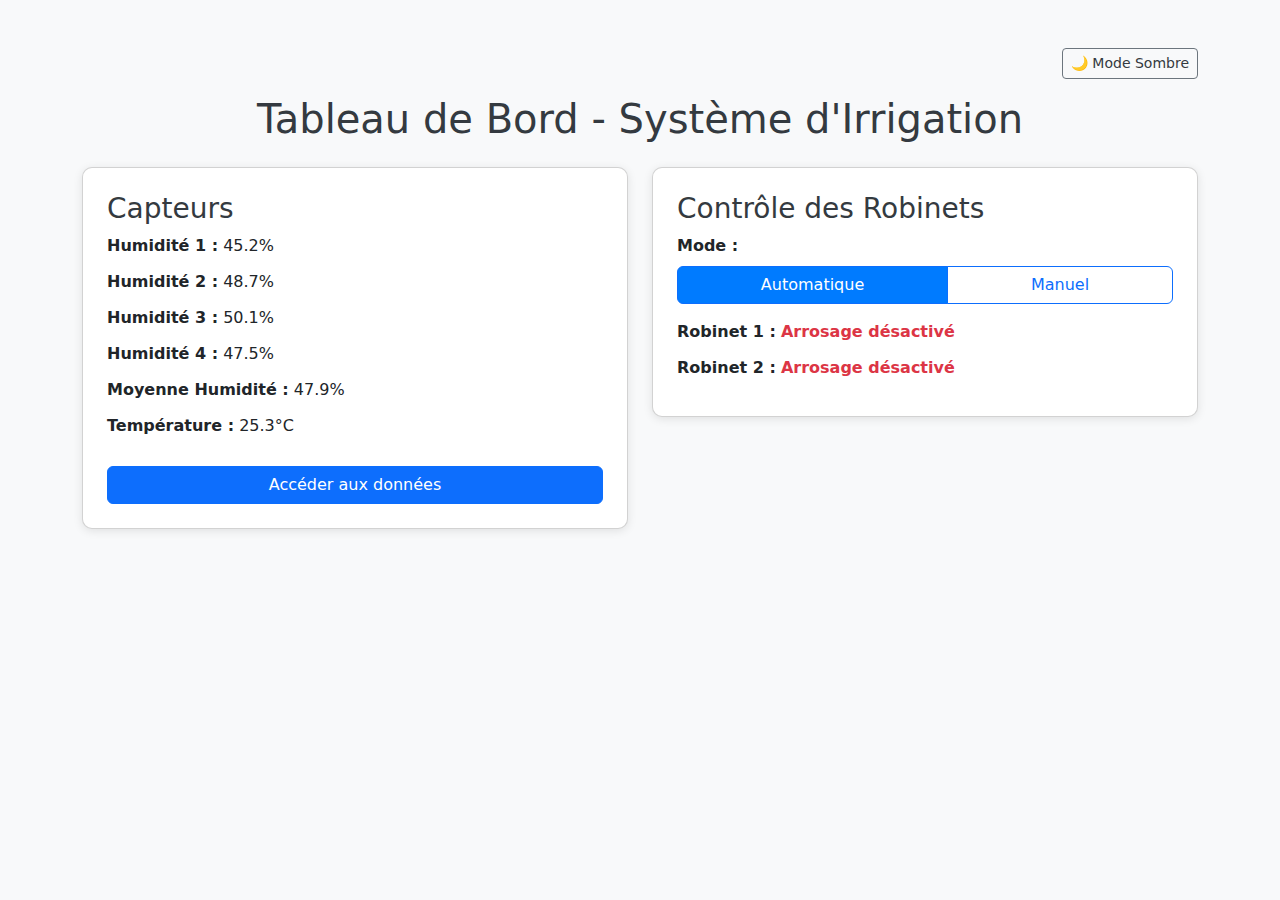
<file: index.html>
<!DOCTYPE html>
<html lang="fr">
<head>
    <meta charset="UTF-8">
    <meta name="viewport" content="width=device-width, initial-scale=1.0">
    <title>Tableau de Bord - Irrigation</title>
    <!-- Bootstrap CSS -->
    <link href="https://cdn.jsdelivr.net/npm/bootstrap@5.3.2/dist/css/bootstrap.min.css" rel="stylesheet">
    <!-- CSS personnalisé -->
    <link rel="stylesheet" href="css/irrigation.css">
</head>
<body>
    <div class="container py-5">
        <!-- Bouton de bascule mode clair/sombre -->
        <div class="d-flex justify-content-end mb-3">
            <button id="theme-toggle" class="btn btn-outline-secondary btn-sm">
                <span class="theme-icon">🌙</span> Mode Sombre
            </button>
        </div>
        <h1 class="text-center mb-4">Tableau de Bord - Système d'Irrigation</h1>
        <div class="row">
            <!-- Capteurs -->
            <div class="col-md-6 mb-4">
                <div class="card p-4">
                    <h3 class="card-title">Capteurs</h3>
                    <p><strong>Humidité 1 :</strong> <span id="h1">...</span>%</p>
                    <p><strong>Humidité 2 :</strong> <span id="h2">...</span>%</p>
                    <p><strong>Humidité 3 :</strong> <span id="h3">...</span>%</p>
                    <p><strong>Humidité 4 :</strong> <span id="h4">...</span>%</p>
                    <p><strong>Moyenne Humidité :</strong> <span id="mean">...</span>%</p>
                    <p><strong>Température :</strong> <span id="temp">...</span>°C</p>
                    <button class="btn btn-primary mt-3" onclick="window.location.href='sensor-data.html'">Accéder aux données</button>
                </div>
            </div>
            <!-- Contrôle des robinets -->
            <div class="col-md-6 mb-4">
                <div class="card p-4">
                    <h3 class="card-title">Contrôle des Robinets</h3>
                    <!-- Sélection du mode -->
                    <div class="mb-3">
                        <label class="form-label"><strong>Mode :</strong></label>
                        <div class="btn-group w-100" role="group">
                            <button id="mode-auto" class="btn btn-outline-primary active" onclick="setMode('auto')">Automatique</button>
                            <button id="mode-manual" class="btn btn-outline-primary" onclick="setMode('manual')">Manuel</button>
                        </div>
                    </div>
                    <!-- État des robinets -->
                    <p><strong>Robinet 1 :</strong> <span id="tap1" class="status-off">...</span></p>
                    <p><strong>Robinet 2 :</strong> <span id="tap2" class="status-off">...</span></p>
                    <!-- Contrôles manuels -->
                    <div id="manual-controls" class="d-none mt-3">
                        <h5>Contrôle Manuel</h5>
                        <div class="d-flex gap-2 mb-2">
                            <button class="btn btn-success btn-control" onclick="controlTap(1, 'on')">Activer Robinet 1</button>
                            <button class="btn btn-danger btn-control" onclick="controlTap(1, 'off')">Désactiver Robinet 1</button>
                        </div>
                        <div class="d-flex gap-2">
                            <button class="btn btn-success btn-control" onclick="controlTap(2, 'on')">Activer Robinet 2</button>
                            <button class="btn btn-danger btn-control" onclick="controlTap(2, 'off')">Désactiver Robinet 2</button>
                        </div>
                    </div>
                </div>
            </div>
        </div>
    </div>

    <!-- Bootstrap JS -->
    <script src="https://cdn.jsdelivr.net/npm/bootstrap@5.3.2/dist/js/bootstrap.bundle.min.js"></script>
    <!-- JavaScript personnalisé -->
    <script src="js/irrigation.js"></script>
</body>
</html>
</file>
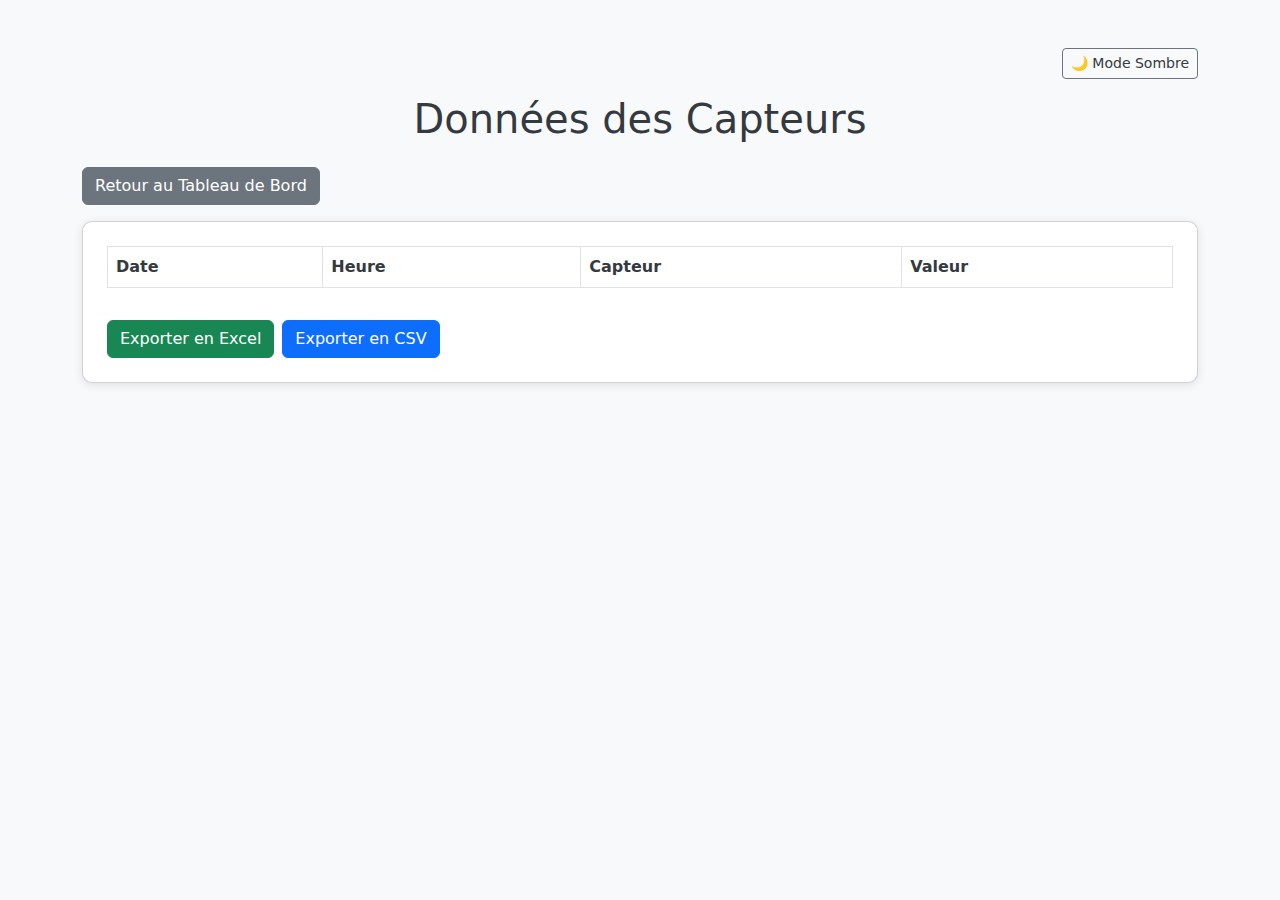
<file: sensor-data.html>
<!DOCTYPE html>
<html lang="fr">
<head>
    <meta charset="UTF-8">
    <meta name="viewport" content="width=device-width, initial-scale=1.0">
    <title>Données des Capteurs - Irrigation</title>
    <!-- Bootstrap CSS -->
    <link href="https://cdn.jsdelivr.net/npm/bootstrap@5.3.2/dist/css/bootstrap.min.css" rel="stylesheet">
    <!-- CSS personnalisé -->
    <link rel="stylesheet" href="css/irrigation.css">
</head>
<body>
    <div class="container py-5">
        <!-- Bouton de bascule mode clair/sombre -->
        <div class="d-flex justify-content-end mb-3">
            <button id="theme-toggle" class="btn btn-outline-secondary btn-sm">
                <span class="theme-icon">🌙</span> Mode Sombre
            </button>
        </div>
        <h1 class="text-center mb-4">Données des Capteurs</h1>
        <!-- Bouton de retour -->
        <div class="mb-3">
            <button class="btn btn-secondary" onclick="window.location.href='index.html'">Retour au Tableau de Bord</button>
        </div>
        <!-- Tableau des données -->
        <div class="card p-4">
            <table class="table table-striped table-bordered">
                <thead>
                    <tr>
                        <th>Date</th>
                        <th>Heure</th>
                        <th>Capteur</th>
                        <th>Valeur</th>
                    </tr>
                </thead>
                <tbody id="sensor-table-body"></tbody>
            </table>
            <!-- Boutons d'exportation -->
            <div class="d-flex gap-2 mt-3">
                <button class="btn btn-success btn-export" onclick="exportToExcel()">Exporter en Excel</button>
                <button class="btn btn-primary btn-export" onclick="exportToCSV()">Exporter en CSV</button>
            </div>
        </div>
    </div>

    <!-- Bootstrap JS -->
    <script src="https://cdn.jsdelivr.net/npm/bootstrap@5.3.2/dist/js/bootstrap.bundle.min.js"></script>
    <!-- JavaScript personnalisé -->
    <script src="js/irrigation.js"></script>
</body>
</html>
</file>
<file: css/irrigation.css>
/* Variables pour mode clair */
:root {
    --bg-body: #f8f9fa;
    --bg-card: #ffffff;
    --text-color: #343a40;
    --card-shadow: 0 2px 10px rgba(0, 0, 0, 0.1);
    --btn-outline: #6c757d;
    --table-bg: #ffffff;
    --table-border: #dee2e6;
}

/* Variables pour mode sombre */
body.dark-mode {
    --bg-body: #212529;
    --bg-card: #343a40;
    --text-color: #e9ecef;
    --card-shadow: 0 2px 10px rgba(0, 0, 0, 0.3);
    --btn-outline: #adb5bd;
    --table-bg: #343a40;
    --table-border: #495057;
}

body {
    background-color: var(--bg-body);
    color: var(--text-color);
    transition: background-color 0.3s, color 0.3s;
}

.card {
    background-color: var(--bg-card);
    border-radius: 10px;
    box-shadow: var(--card-shadow);
    transition: transform 0.2s, background-color 0.3s;
}

.card:hover {
    transform: translateY(-2px);
}

.card-title {
    color: var(--text-color);
}

.status-on {
    color: #28a745;
    font-weight: bold;
}

.status-off {
    color: #dc3545;
    font-weight: bold;
}

.btn-control {
    transition: all 0.2s;
}

.btn-control:hover {
    transform: scale(1.05);
}

.btn-group .btn {
    transition: all 0.2s;
}

.btn-group .btn.active {
    background-color: #007bff;
    color: white;
}

.d-none {
    transition: opacity 0.3s;
}

p {
    margin-bottom: 0.75rem;
}

#theme-toggle {
    border-color: var(--btn-outline);
    color: var(--text-color);
    transition: all 0.3s;
}

#theme-toggle:hover {
    background-color: var(--btn-outline);
    color: var(--bg-card);
}

/* Table Styling */
.table {
    background-color: var(--table-bg);
    border-color: var(--table-border);
}

.table th, .table td {
    vertical-align: middle;
}

.table thead th {
    background-color: var(--bg-card);
    color: var(--text-color);
    border-color: var(--table-border);
}

.table-striped tbody tr:nth-of-type(odd) {
    background-color: rgba(0, 0, 0, 0.05);
}

body.dark-mode .table-striped tbody tr:nth-of-type(odd) {
    background-color: rgba(255, 255, 255, 0.05);
}

/* Export Buttons */
.btn-export {
    transition: all 0.2s;
}

.btn-export:hover {
    transform: scale(1.05);
}
</file>
